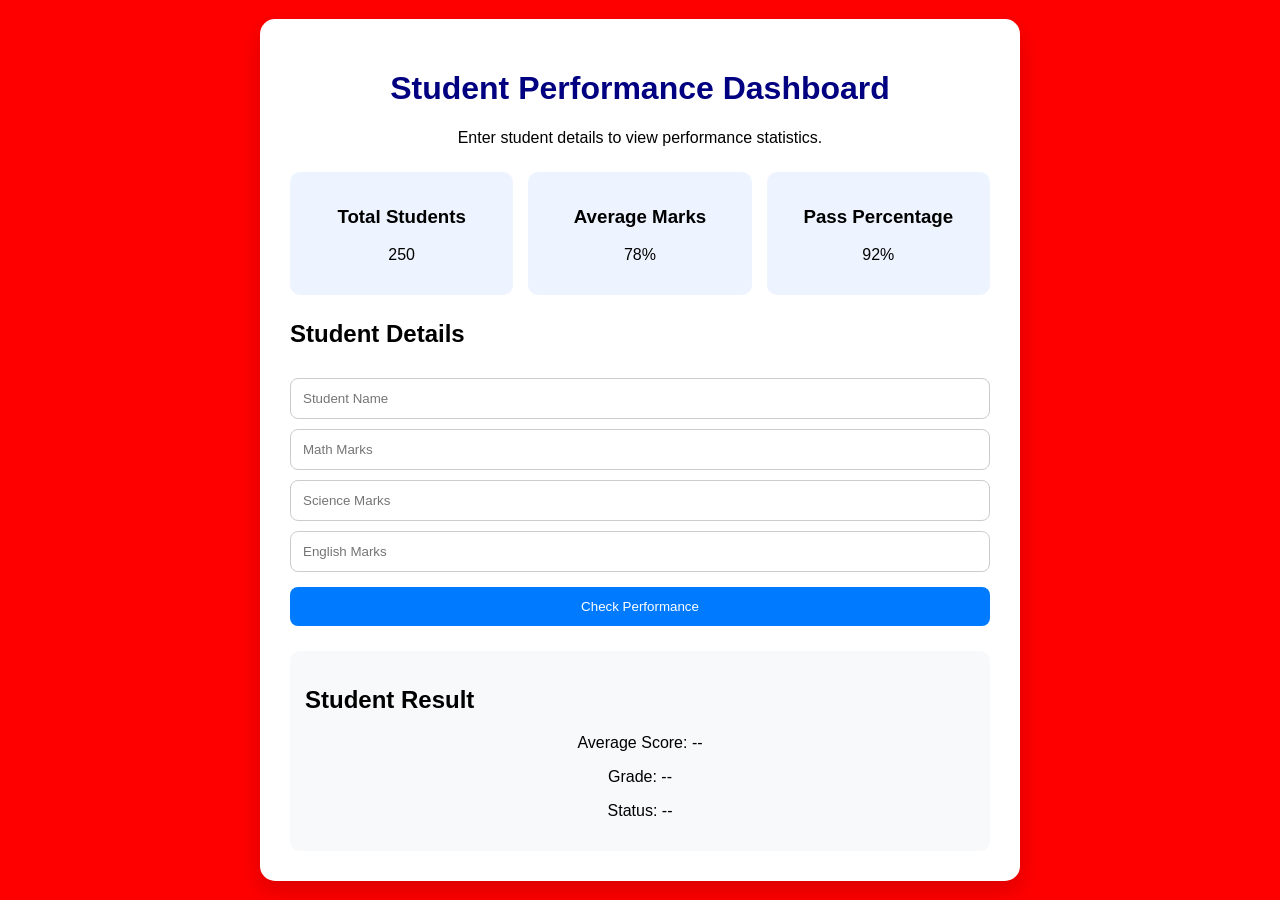
<file: templates/dashboard.html>
<!DOCTYPE html>
<html lang="en">
<head>
    <title>Student Performance Dashboard</title>
    <link rel="stylesheet" href="../static/dashboard.css">
</head>
<body>

    <div class="container">

        <div class="card">

            <h1>Student Performance Dashboard</h1>

            <p>Enter student details to view performance statistics.</p>

            <div class="summary">
                <div class="summary-card">
                    <h3>Total Students</h3>
                    <p>250</p>
                </div>

                <div class="summary-card">
                    <h3>Average Marks</h3>
                    <p>78%</p>
                </div>

                <div class="summary-card">
                    <h3>Pass Percentage</h3>
                    <p>92%</p>
                </div>
            </div>

            <h2>Student Details</h2>

            <input type="text" placeholder="Student Name">
            <input type="number" placeholder="Math Marks">
            <input type="number" placeholder="Science Marks">
            <input type="number" placeholder="English Marks">

            <button>Check Performance</button>

            <div class="result">
                <h2>Student Result</h2>
                <p>Average Score: --</p>
                <p>Grade: --</p>
                <p>Status: --</p>
            </div>

        </div>

    </div>

</body>
</html>
</file>
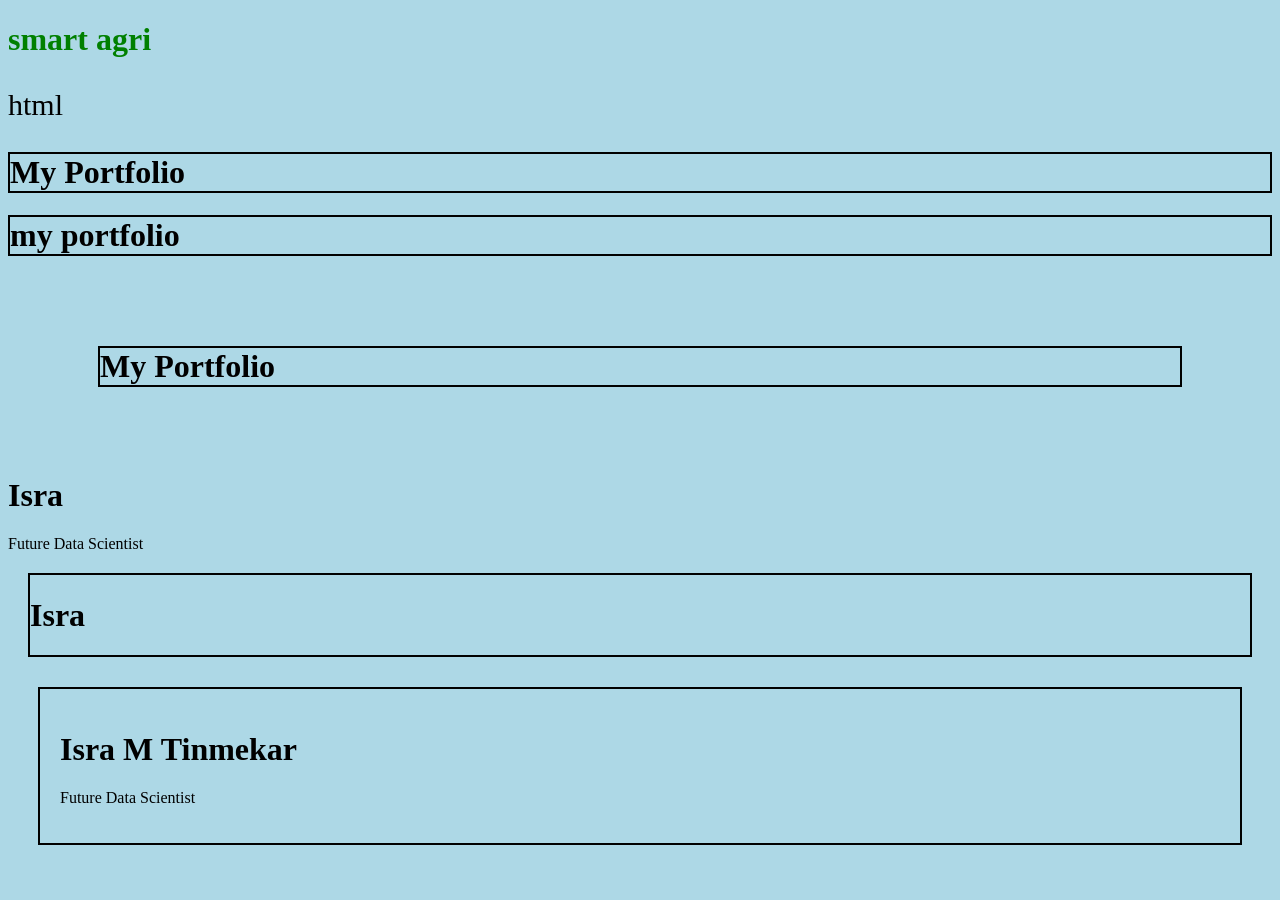
<file: templates/day3.html>
<!DOCTYPE html>
<html lang="en">
<head>
   
    <title>Document</title>
</head>
<body>
    <h1 style = "color:green;">smart agri</h1>
    <body style = "background-color: lightblue;">
    <p style = "font-size:30px;">html</p>
    <h1 style="border:2px solid black;">
    My Portfolio
    </h1> 
    <h1 style = "border:2px solid black; padding:0px;"> my portfolio</h1>
    <h1 style="border:2px solid black;
    margin:90px;">
    My Portfolio
</h1>
<div>
    <h1>Isra</h1>
    <p>Future Data Scientist</p>
</div>
<div style="border:2px solid black; margin:20px;">
    <h1>Isra</h1>
</div>
<div style="
border:2px solid black;
padding:20px;
margin:30px;
">

<h1>Isra M Tinmekar</h1>
<p>Future Data Scientist</p>

</div>
</body>
</html>
</file>
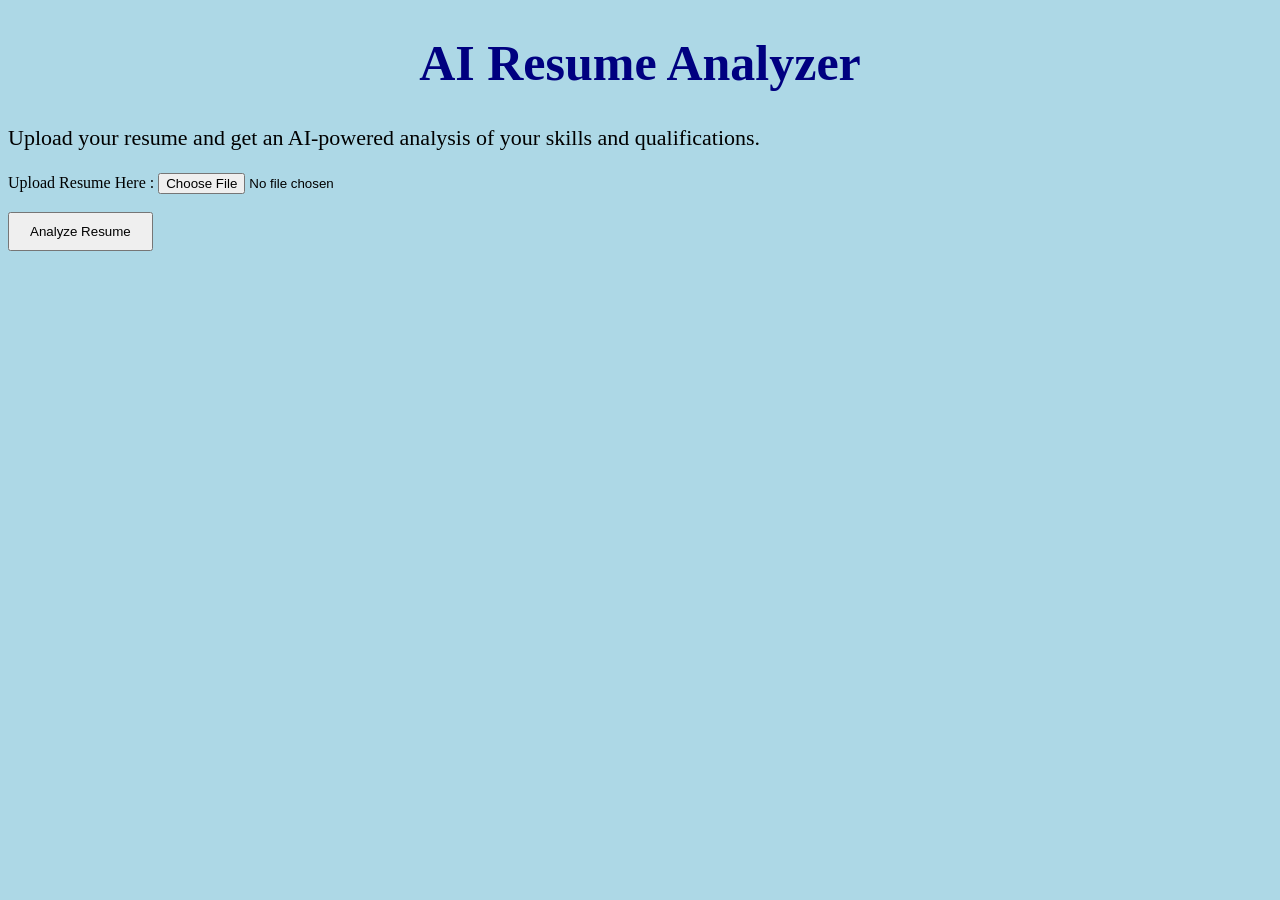
<file: templates/day4.html>
<!DOCTYPE html>
<html lang="en">
<head>
   
    <title>AI Resume Analyzer</title>
    <link rel="stylesheet" href ="../static/day4.css">
</head>
<body>
    <h1>AI Resume Analyzer</h1>
    <p>
    Upload your resume and get an AI-powered analysis of your skills and qualifications.
    </p>
    <label>Upload Resume Here :</label>
    <input type = "file">
    <br><br>
    <button>Analyze Resume</button>
    
</body>
</html>
</file>
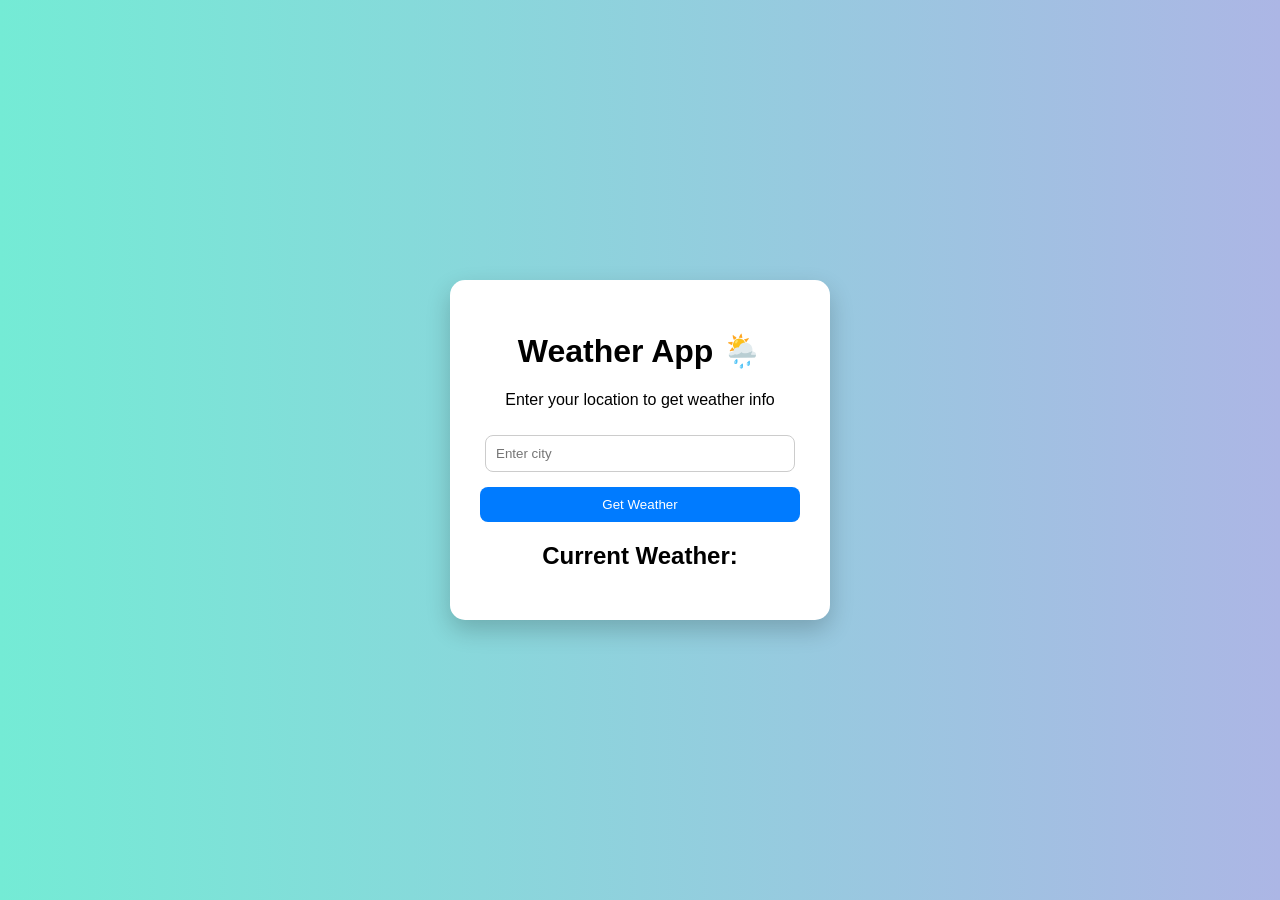
<file: templates/day5.html>
<!DOCTYPE html>
<html lang="en">
<head>
    <title>Weather App UI</title>
    <link rel ="stylesheet" href = "../static/day5.css">
    
</head>
<body>
    <div class="container">
    <div class="card">
        <h1>Weather App 🌦️</h1>

        <p>Enter your location to get weather info</p>

        <input type="text" placeholder="Enter city">

        <button>Get Weather</button>

        <div class="result">
            <h2>Current Weather:</h2>
        </div>
    </div>
</div>
    
</body>
</html>
</file>
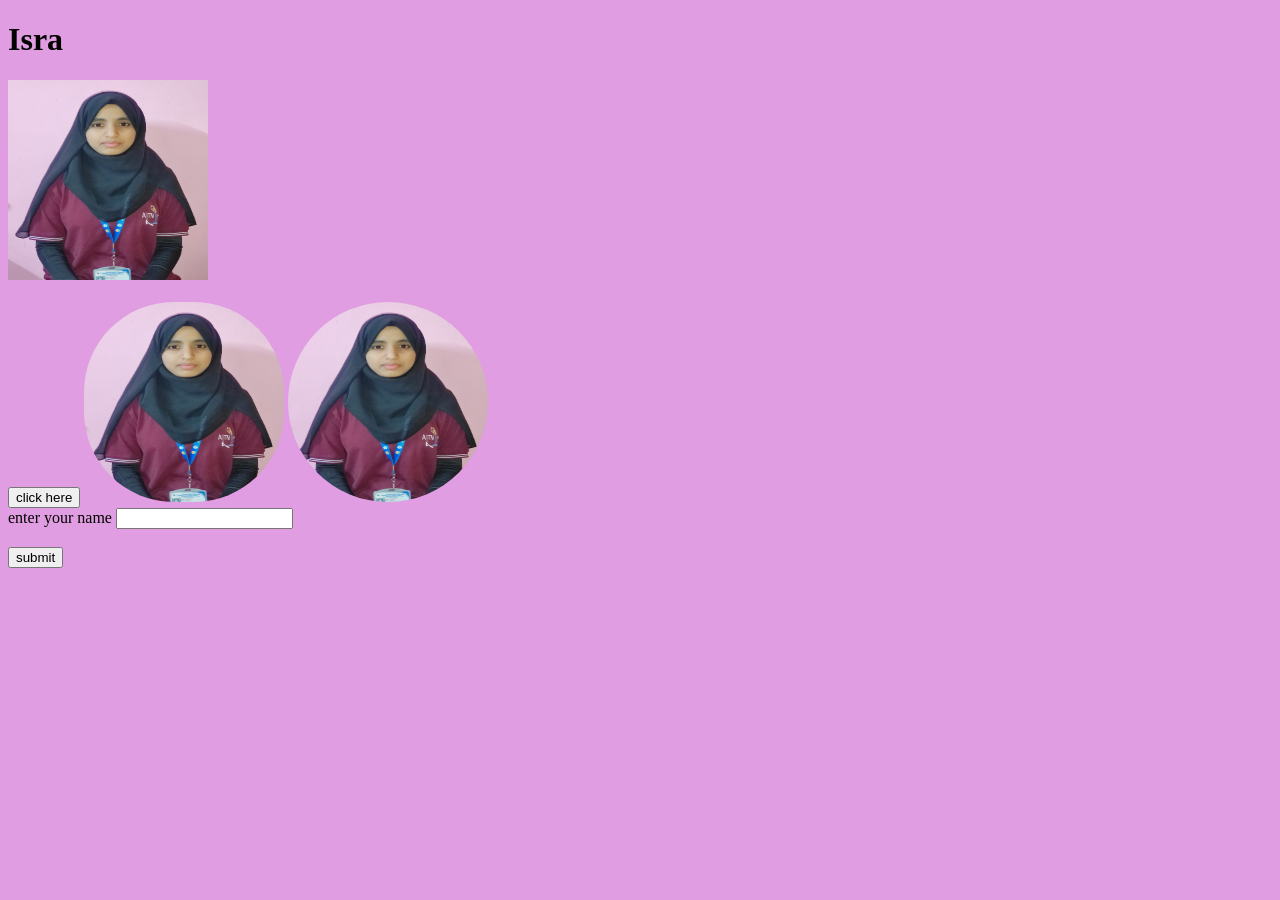
<file: templates/mini.html>
<!DOCTYPE html>
<html lang="en">
<head>
   
    <title>Mini Document</title>
</head>
<body>
    <h1>Isra </h1>
    <img src="isra.jpeg" width ="200" height="200"/>
    <br><br>
    <button>click here</button>
    <body style="background-color: rgb(225, 157, 225);"></body>
    <img src="isra.jpeg" width="200" height="200" style="border-radius:90px;">
    <img src="isra.jpeg" width="200" height="200" style="border-radius:50%;">
    <form>
        <label>enter your name</label>
        <input type="text">
        <br><br>
        <button>submit</button>
    </form>
    
</body>
</html>
</file>
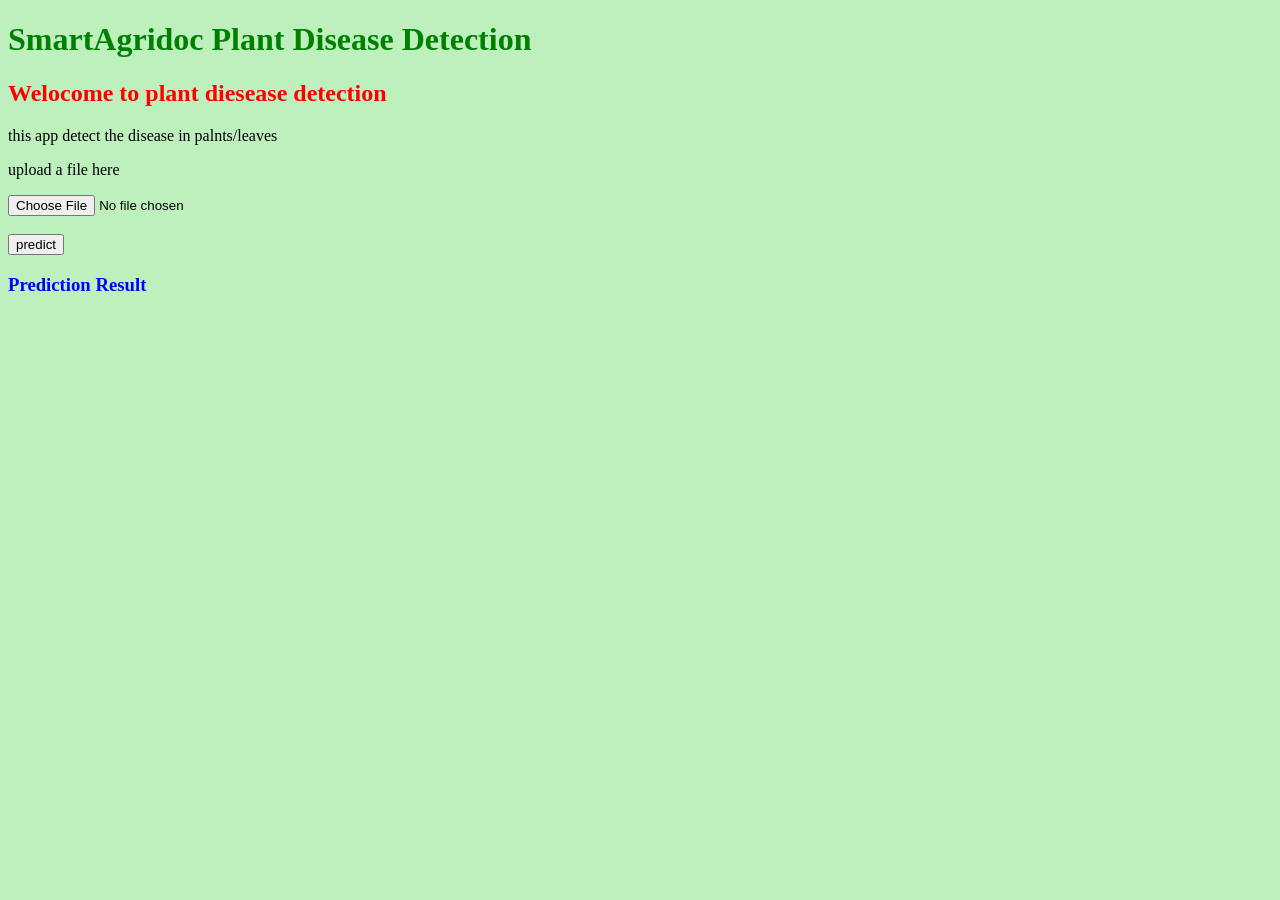
<file: templates/mini2.html>
<!DOCTYPE html>
<html lang="en">
<head>
 
  <title>SmartAgridoc</title>
</head>
<body>
  <body style="background-color: rgb(190, 240, 190);"></body>
  <h1 style="color:green;"> 
    SmartAgridoc Plant Disease Detection</h1>
  <h2 style="color:red;"> 
    Welocome to plant diesease detection</h2>

  <p>this app detect the disease in palnts/leaves</p>

  <p>upload a file here</p> 

  <input type = "file"> 
  <br><br>

  <button>predict</button> 

  <h3 style ="color :blue;">Prediction Result</h3>

  
</body>
</html>
</file>
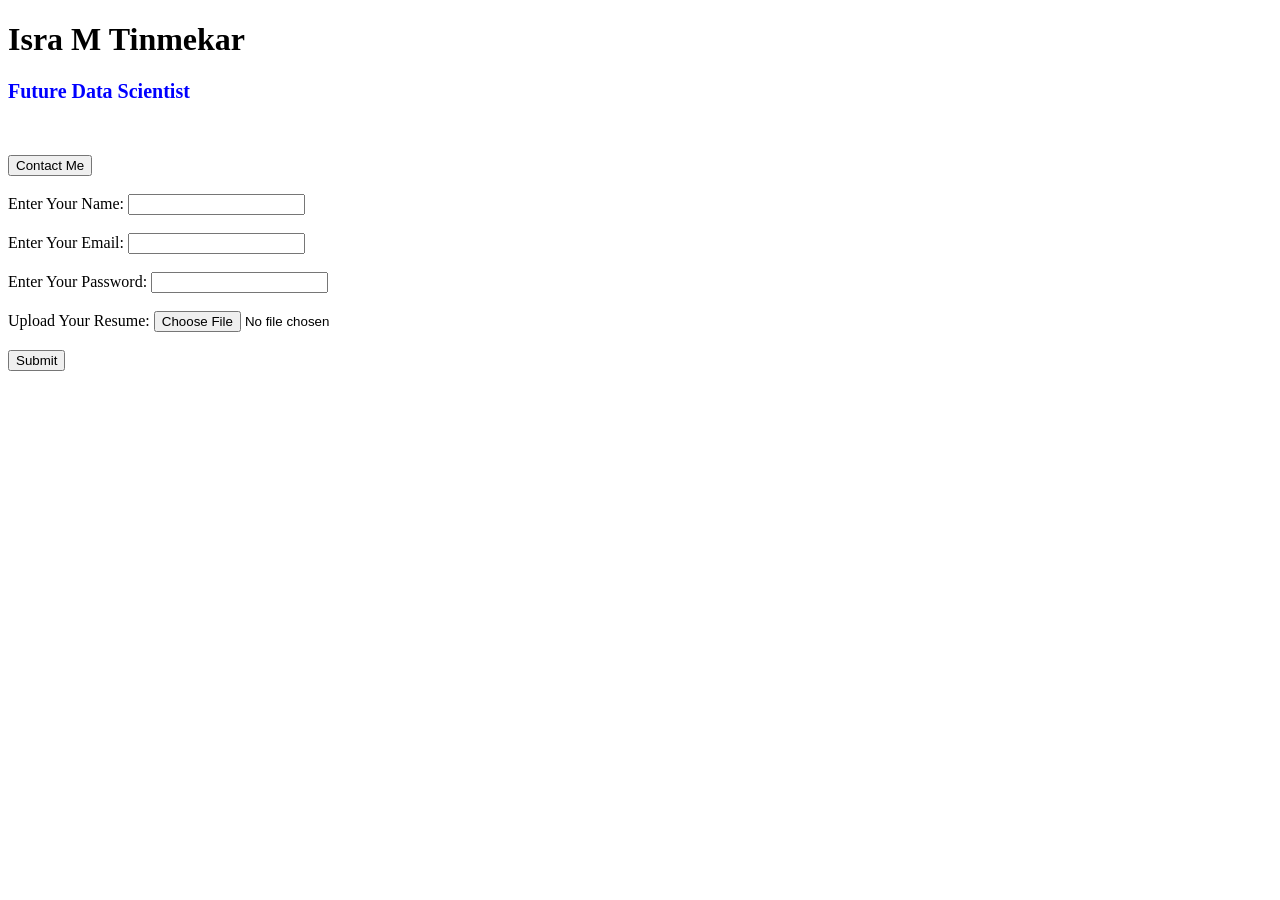
<file: templates/page.html>
<!DOCTYPE html>
<html lang="en">
<head>
    
    <title>My Portfolio</title>
</head>
<body>
    <h1> Isra M Tinmekar</h1> 
    <h2 style= "font-size : 20px; color:blue;"> Future Data Scientist</h2>
    <br><br>

    <button>Contact Me</button> 
    <br><br> 

    <form> 
         <label>Enter Your Name:</label>

        <input type="text">

        <br><br>
        <label>Enter Your Email:</label>
        <input type = "email"> 
        <br><br>

        <label>Enter Your Password:</label>
        <input type = "password">
        <br><br> 
        <label>Upload Your Resume:</label>
        <input type = "file"> 
        <br><br>


        <button>Submit</button>

    </form>

    
</body>
</html>
</file>
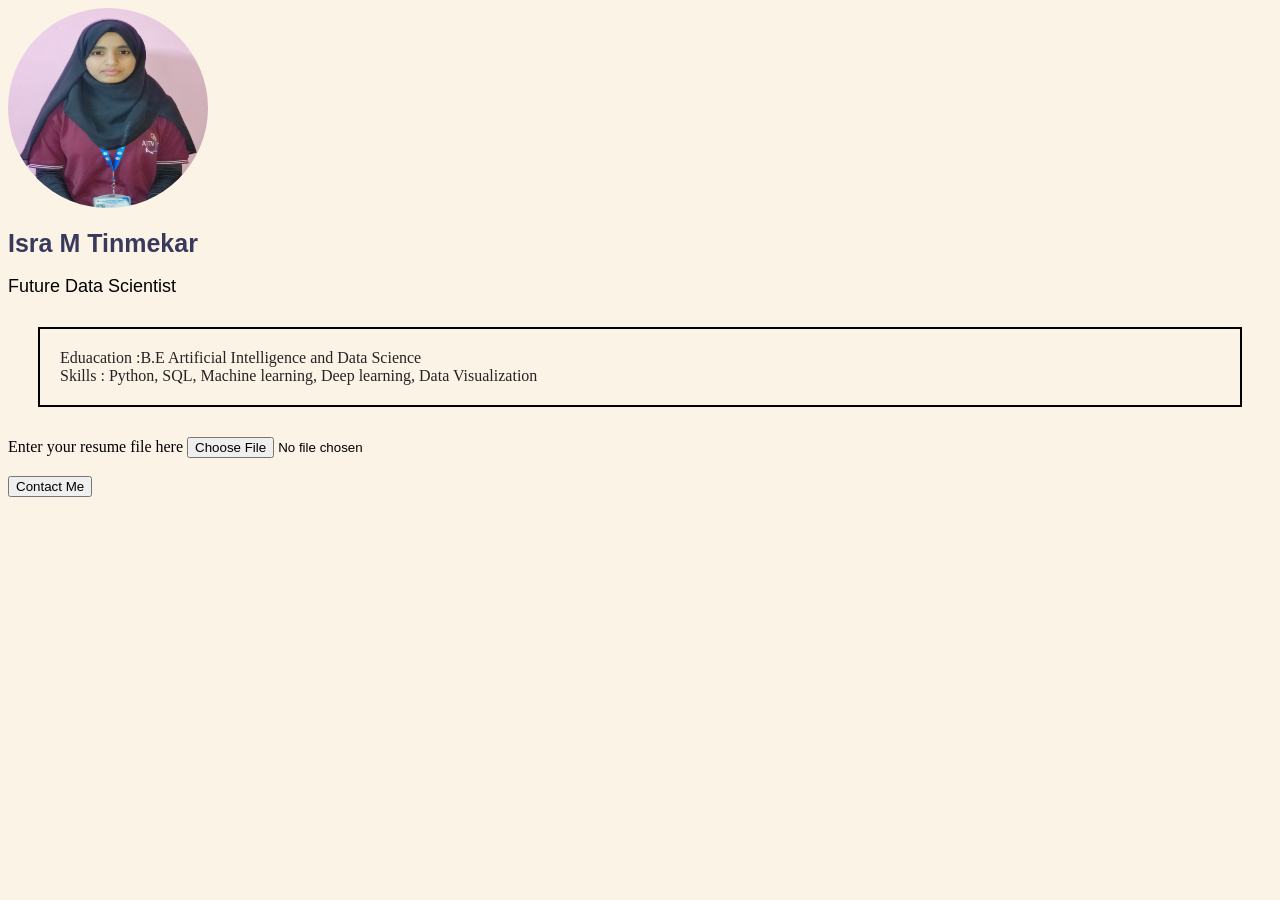
<file: templates/port.html>
<!DOCTYPE html>
<html lang="en">
<head>

    <title>Portfolio Page</title>
</head>
<body>
    <body style = "background-color:rgb(252, 243, 231)"></body>
    <img src = "isra.jpeg" width = "200px" height = "200px" style = "border-radius:50%" img-align ="left">
    <h1 style = "color:rgb(57, 57, 91); font-size:25px ; font-family:Arial;">Isra M Tinmekar</h1>
    <p style = "font-size:18px; font-family:Arial;">Future Data Scientist</p>

    <div style ="
    font-style:Times New Roman;
    font-size:16 px;
    text-align:left;
    border:2px solid black;
    padding:20px;
    margin:30px;
    color:rgb(37, 35, 35);">
    Eduacation :B.E Artificial Intelligence and Data Science<br>
    Skills : Python, SQL, Machine learning, Deep learning, Data Visualization <br> 

</div>

<label>Enter your resume file here </label>
<input type = "file"> 
<br><br>

<button>Contact Me</button>
    
</body>
</html>
</file>
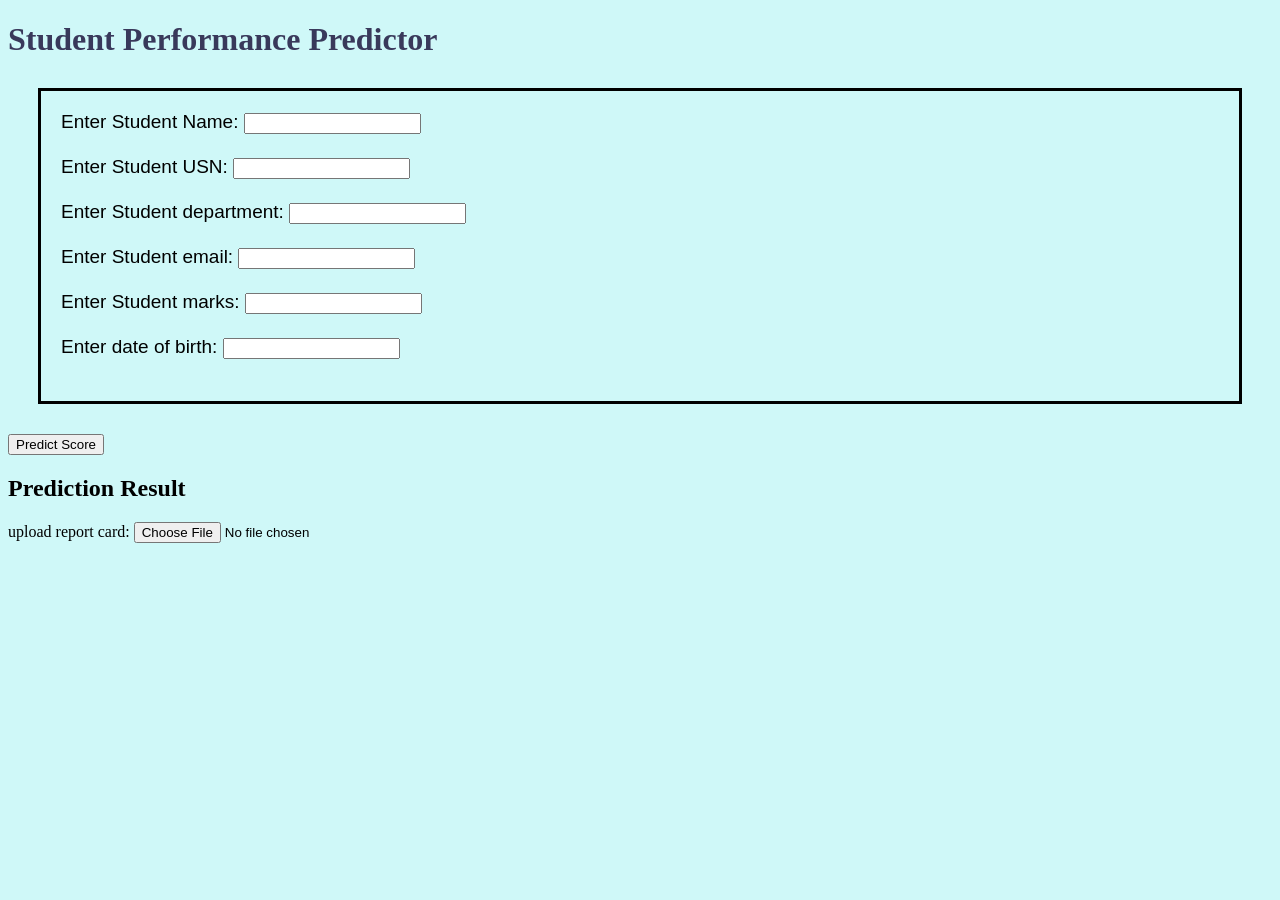
<file: templates/student.html>
<!DOCTYPE html>
<html lang="en">
<head>

    <title>Student Page</title>
</head>
<body style = "background-color :rgb(207, 248, 248)">
    <h1 style ="color:rgb(57, 57, 91);">Student Performance Predictor</h1>
    <div style ="
    font-family : Arial;
    font-size : 19px;
    text-align :left;
    border : 3px solid black;
    margin : 30px;
    padding : 20px;">

   
    <label>Enter Student Name:</label>
    <input type = "text"> 
    <br><br> 

    <label>Enter Student USN:</label>
    <input type = "text"> 
    <br><br> 

    <label>Enter Student department:</label>
    <input type = "text"> 
    <br><br> 

    <label>Enter Student email:</label>
    <input type = "email"> 
    <br><br> 

    <label>Enter Student marks:</label>
    <input type = "number"> 
    <br><br> 

    <label>Enter date of birth:</label>
    <input type = "number"> 
    <br><br> 
    

</div> 
<button style ="text-align:center;">
    Predict Score
</button>

<h2>Prediction Result</h2>

<label>upload report card:</label>
<input type = "file">
    
</body>
</html>
</file>
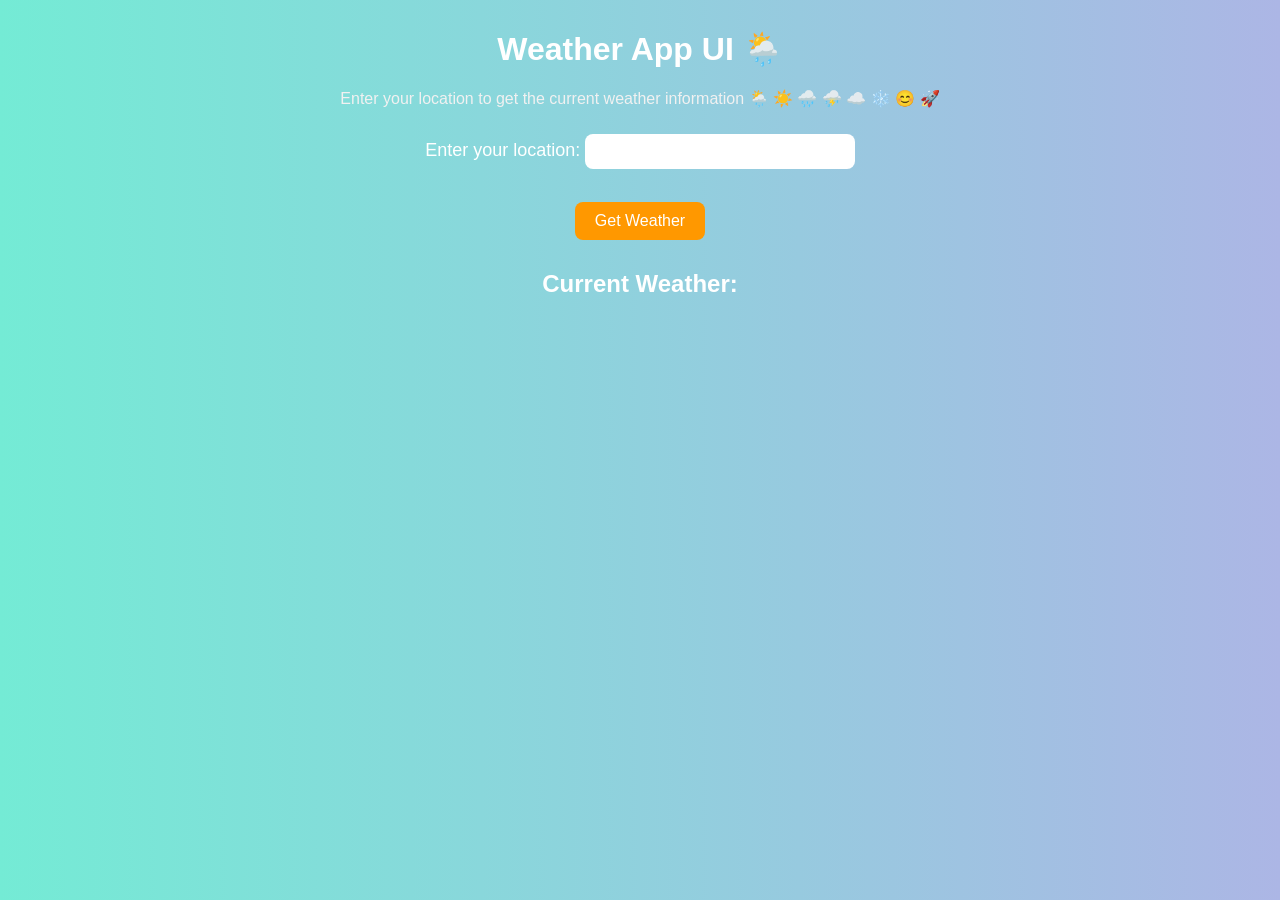
<file: templates/WeatherAPP.html>
<!DOCTYPE html>
<html lang="en">
<head>
    <title>Weather App UI</title>
    <link rel="stylesheet" href="../static/Weatherapp.css">
</head>

<body>
    <h1>Weather App UI 🌦️</h1>

    <p>
        Enter your location to get the current weather information 🌦️ ☀️ 🌧️ ⛈️ ☁️ ❄️ 😊 🚀
    </p>

    <label for="location">Enter your location:</label>
    <input type="text" id="location" name="location">

    <br><br>

    <button type="button">Get Weather</button>

    <h2>Current Weather:</h2>
</body>
</html>
</file>
<file: static/dashboard.css>
body {
    margin: 0;
    font-family: Arial, Helvetica, sans-serif;
    background-color: #f4f6f9;
}
body{
    background:red;
}

.container {
    min-height: 100vh;
    display: flex;
    justify-content: center;
    align-items: center;
}

.card {
    background: white;
    width: 700px;
    padding: 30px;
    border-radius: 15px;
    box-shadow: 0px 10px 25px rgba(0, 0, 0, 0.15);
}

h1 {
    text-align: center;
    color: navy;
}

p {
    text-align: center;
}

.summary {
    display: flex;
    justify-content: space-between;
    gap: 15px;
    margin: 25px 0;
}

.summary-card {
    flex: 1;
    background-color: #eef4ff;
    padding: 15px;
    border-radius: 10px;
    text-align: center;
}

input {
    width: 100%;
    padding: 12px;
    margin-top: 10px;
    border-radius: 8px;
    border: 1px solid #ccc;
    box-sizing: border-box;
}

button {
    width: 100%;
    padding: 12px;
    margin-top: 15px;
    border: none;
    border-radius: 8px;
    background-color: #007BFF;
    color: white;
    cursor: pointer;
}

button:hover {
    background-color: #0056b3;
}

.result {
    margin-top: 25px;
    padding: 15px;
    background-color: #f8f9fa;
    border-radius: 10px;
}
</file>
<file: static/day4.css>
body{
    background-color: Lightblue;
}

h1{
    color:navy;
    font-size: 50px;
    text-align: center;
}
p{
    font-size:22px;
}

button{
    padding: 10px 20px;
}
button:hover{
    background-color:green;
    color:white;
}
</file>
<file: static/day5.css>
body {
    margin: 0;
    font-family: Arial, sans-serif;
    background: linear-gradient(to right, #74ebd5, #ACB6E5);
}

/* Center everything */
.container {
    height: 100vh;
    display: flex;
    justify-content: center;
    align-items: center;
}

/* Card design */
.card {
    background: white;
    padding: 30px;
    border-radius: 15px;
    width: 320px;
    text-align: center;
    box-shadow: 0px 10px 25px rgba(0,0,0,0.2);
}

/* Input styling */
input {
    width: 90%;
    padding: 10px;
    margin-top: 10px;
    border-radius: 8px;
    border: 1px solid #ccc;
    outline: none;
}

/* Button styling */
button {
    margin-top: 15px;
    padding: 10px;
    width: 100%;
    border: none;
    border-radius: 8px;
    background-color: #007BFF;
    color: white;
    cursor: pointer;
}

button:hover {
    background-color: #0056b3;
}

/* Result box */
.result {
    margin-top: 20px;
}
</file>
<file: static/Weatherapp.css>
body {
    font-family: Arial, sans-serif;
    background: linear-gradient(to right, #74ebd5, #ACB6E5);
    text-align: center;
    margin: 0;
    padding: 0;
}

h1 {
    margin-top: 30px;
    color: #ffffff;
}

p {
    color: #f1f1f1;
    font-size: 16px;
}

label {
    font-size: 18px;
    color: #ffffff;
}

input {
    padding: 10px;
    width: 250px;
    margin-top: 10px;
    border: none;
    border-radius: 8px;
    outline: none;
}

button {
    margin-top: 15px;
    padding: 10px 20px;
    border: none;
    border-radius: 8px;
    background-color: #ff9800;
    color: white;
    font-size: 16px;
    cursor: pointer;
    transition: 0.3s;
}

button:hover {
    background-color: #e68900;
}

h2 {
    margin-top: 30px;
    color: #ffffff;
}
</file>
